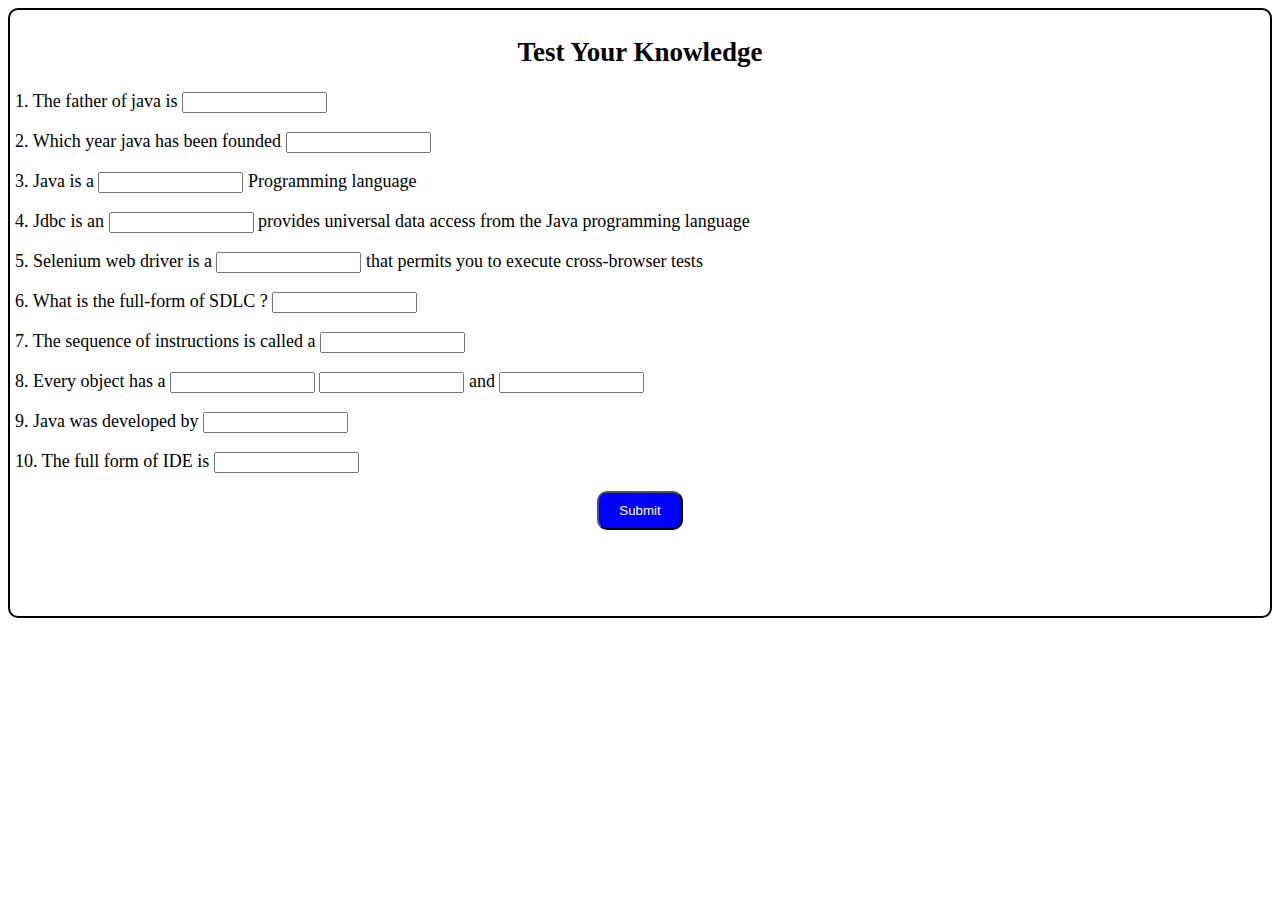
<file: FillBlanks.html>
<!DOCTYPE html>

<html lang="en">
<head>
    <meta charset="utf-8" />
    <title></title>
</head>
<body>
    <style>
        #frame001 {
            background-color: white;
            border: 2px solid black;
            border-radius: 10px;
            width: auto;
            height: auto;
            padding: 5px;
        }

        #color001 {
            color: black;
            font-size: large;
            text-align: left;
        }

        #center001 {
            text-align: center;
        }

        .button001 {
            background-color: blue;
            color: white;
            border-radius: 10px;
            padding-left: 20px;
            padding-right: 20px;
            padding-top: 10px;
            padding-bottom: 10px;
            cursor: pointer;
            position: relative;
        }

        .button002 {
            width: 10px;
            height: 10px;
        }
    </style>
    <div id="frame001">
        <div id="color001">
            <div id="center001">
                <h2>Test Your Knowledge</h2>
            </div>

            <p>1. The father of java is <input type="text" class="check003" id="input001" size="15" /><text class="button002" id="check001"></text></p>
            <p>2. Which year java has been founded <input type="text" id="input002" size="15" /><text class="button002" id="check002"></text></p>
            <p>3. Java is a <input type="text" id="input003" size="15" /><text class="button002" id="check003"></text> Programming language</p>
            <p>4. Jdbc is an <input type="text" id="input004" size="15" /><text class="button002" id="check004"></text> provides universal data access from the Java programming language</p> 
            <p>5. Selenium web driver is a <input type="text" id="input005" size="15" /><text class="button002" id="check005"></text> that permits you to execute cross-browser tests </p>
            <p>6. What is the full-form of SDLC ? <input type="text" id="input006" size="15" /><text class="button002" id="check006"></text> </p>
            <p>7. The sequence of instructions is called a <input type="text" id="input007" size="15" /><text class="button002" id="check007"></text> </p>
            <p>8. Every object has a <input type="text" id="input008" size="15" /><text class="button002" id="check008"></text> <input type="text" id="input009" size="15" /><text class="button002" id="check009"></text> and <input type="text" id="input0010" size="15" /><text class="button002" id="check0010"></text> </p>
            <p>9. Java was developed by <input type="text" id="input0011" size="15" /><text class="button002" id="check0011"></text> </p>
            <p>10. The full form of IDE is <input type="text" id="input0012" size="15" /><text class="button002" id="check0012"></text> </p>
                
       
        <div id="disappear001">
            <div id="center001">
                <button class="button001" onclick="submit001()">Submit</button>
            </div>
        </div>
        
        <br />

        <div id="center001">
            <p id="message001"></p>
            <p id="reload001"></p>
        </div>

                <br />

            <br />

            </div>
    </div>
    <script>
        var g;
        var h;
        var i;
        var j;
        var k;
        var m;
        var n;
        var o;
        var p;
        var q;

        var s;
        var t;
       

        function submit001() {
            
            b = input001.value;
            c = input002.value;
            d = input003.value;
            e = input004.value;
            f = input005.value;
            b1 = input006.value;
            b2 = input007.value;
            b3 = input008.value;
            b4 = input009.value;
            b5 = input0010.value;

            c1 = input0011.value;
            c2 = input0012.value;
    


            if (b == "james gosling" || b == "James Gosling") {
                g = 1;
                input001.value = b;
                check001.innerHTML = "<text class=button002>" + "✔" + "</text>";
            } else {
                input001.value = b;
                check001.innerHTML = "<text class=button002>" + "✖" + "</text>";
            }

            if (c == "1996" || c == "1996") {
                h = 1
                input002.value = c;
                check002.innerHTML = "<text class=button002>" + "✔" + "</text>";
            } else {
                input002.value = c;
                check002.innerHTML = "<text class=button002>" + "✖" + "</text>";
            }

            if (d == "high-level" || d == "High-Level" || d == "high level" || d == "High Level") {
                i = 1;
                input003.value = d;
                check003.innerHTML = "<text class=button002>" + "✔" + "</text>";
            } else {
                input003.value = d;
                check003.innerHTML = "<text class=button002>" + "✖" + "</text>";
            }

            if (e == "api" || e == "API") {
                j = 1;
                input004.value = e;
                check004.innerHTML = "<text class=button002>" + "✔" + "</text>";
            } else {
                input004.value = e;
                check004.innerHTML = "<text class=button002>" + "✖" + "</text>";
            }

            if (f == "web framework" || f == "Web Framework") {
                k = 1;
                input005.value = f;
                check005.innerHTML = "<text class=button002>" + "✔" + "</text>";
            } else {
                input005.value = f;
                check005.innerHTML = "<text class=button002>" + "✖" + "</text>";
            }

            if(b1 == "Software Development Life Cycle" || b1 == "software development life cycle") {
                m=1;
                input006.value = b1;
                check006.innerHTML = "<text class=button002>" + "✔" + "</text>";
            } else {
                input006.value = b1;
                check006.innerHTML = "<text class=button002>" + "✖" + "</text>";

            }

            if(b2 == "program" || b2 == "Program") {
                n=1;
                input007.value = b2;
                check007.innerHTML = "<text class=button002>" + "✔" + "</text>";
            } else {
                input007.value = b2;
                check007.innerHTML = "<text class=button002>" + "✖" + "</text>";

            }

            if(b3 == "state" || b3 == "State") {
                o=1;
                input008.value = b3;
                check008.innerHTML = "<text class=button002>" + "✔" + "</text>";
            } else {
                input008.value = b3;
                check008.innerHTML = "<text class=button002>" + "✖" + "</text>";

            }


            if(b4 == "behaviour" || b4 == "Behaviour") {
                p=1;
                input009.value = b4;
                check009.innerHTML = "<text class=button002>" + "✔" + "</text>";
            } else {
                input009.value = b4;
                check009.innerHTML = "<text class=button002>" + "✖" + "</text>";

            }

            if(b5 == "identity" || b5 == "Identity") {
                q=1;
                input0010.value = b5;
                check0010.innerHTML = "<text class=button002>" + "✔" + "</text>";
            } else {
                input0010.value = b5;
                check0010.innerHTML = "<text class=button002>" + "✖" + "</text>";

            }


            if(c1 == "sun microsystems" || c1 == "Sun Microsystems") {
                s=1;
                input0011.value = c1;
                check0011.innerHTML = "<text class=button002>" + "✔" + "</text>";
            } else {
                input0011.value = c1;
                check0011.innerHTML = "<text class=button002>" + "✖" + "</text>";

            }


            if(c2 == "integrated development environment" || c2 == "Integrated Development Environment") {
                t=1;
                input0012.value = c2;
                check0012.innerHTML = "<text class=button002>" + "✔" + "</text>";
            } else {
                input0012.value = c2;
                check0012.innerHTML = "<text class=button002>" + "✖" + "</text>";

            }

            

            if (g == 1 && h == 1 && i == 1 && j == 1 && k == 1 && m == 1 && n == 1 && o == 1 && p == 1 && q == 1 && s == 1 && t == 1) {
                message001.innerHTML = "Congratulation! You have successfully finished this quiz.";
                disappear001.innerHTML = "";
                reload001.innerHTML = "<div id=center001><button class=button001 onclick=repeat001()>Repeat</button></div>";
            }
        }

            function repeat001() {
                location.reload();
            }
    </script>
</body>
</html>
</file>
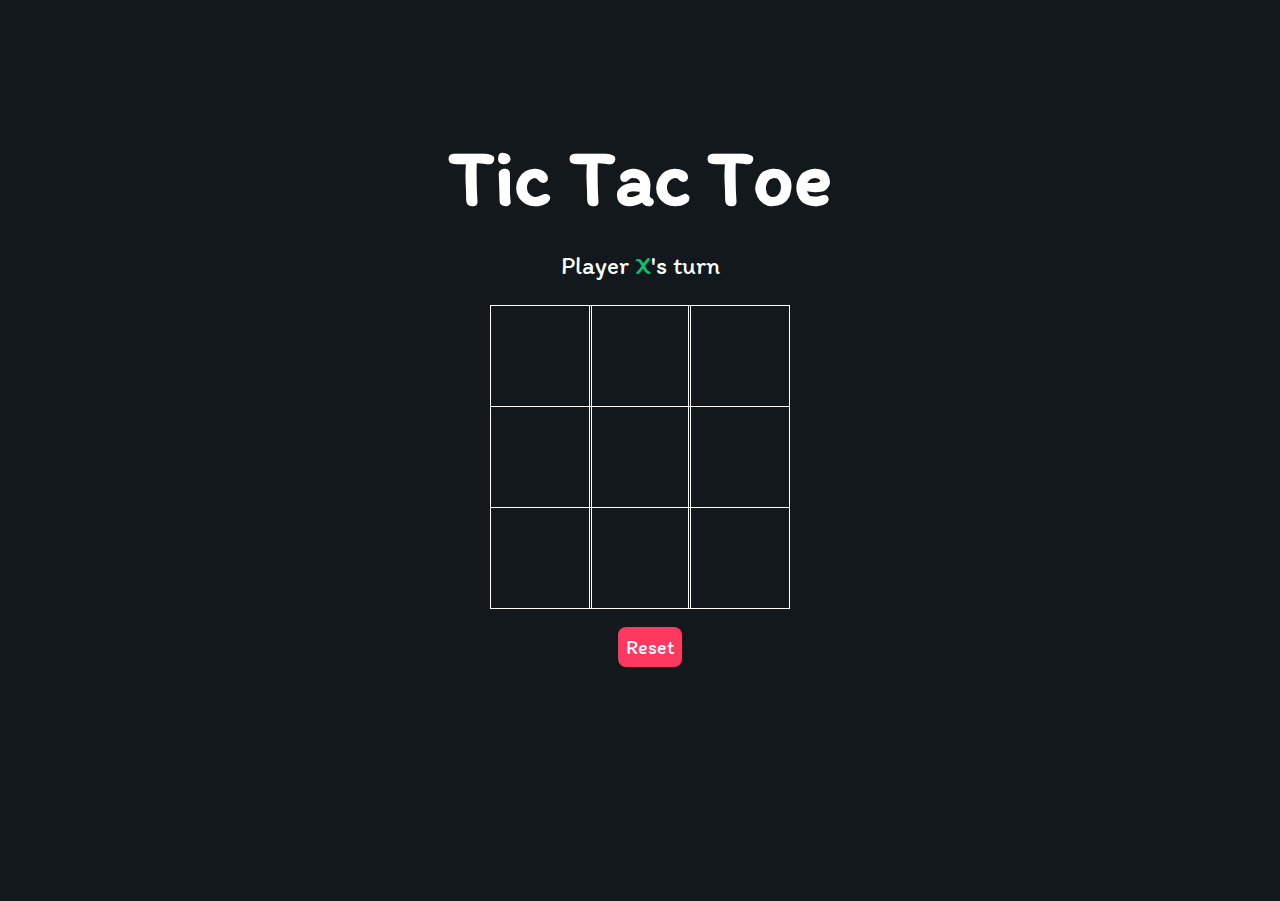
<file: tictac.html>
<html lang="en">
<head>
    <meta charset="UTF-8">
    <meta http-equiv="X-UA-Compatible" content="IE=edge">
    <meta name="viewport" content="width=device-width, initial-scale=1.0">
    <link rel="preconnect" href="https://fonts.gstatic.com">
    <link href="https://fonts.googleapis.com/css2?family=Itim&display=swap" rel="stylesheet">
    <script src="./tictac.js"></script>
    <title>Tic-Tac-Toe</title>
    <style>
        * {
    padding: 0;
    margin: 0;
    font-family: 'Itim', cursive;
}

.background {
    background-color: #12181B;
    height: 100vh;
    padding-top: 1px;
}

.title {
    color: white;
    text-align: center;
    font-size: 40px;
    margin-top: 10%;
}

.display {
    color: white;
    font-size: 25px;
    text-align: center;
    margin-top: 1em;
    margin-bottom: 1em;
}

.hide {
    display: none;
}

.container {
    margin: 0 auto;
    display: grid;
    grid-template-columns: 33% 33% 33%;
    grid-template-rows: 33% 33% 33%;
    max-width: 300px;

}

.tile {
    border: 1px solid white;
    min-width: 100px;
    min-height: 100px;
    display: flex;
    justify-content: center;
    align-items: center;
    font-size: 50px;
    cursor: pointer;
}

.playerX {
    color: #09C372;
}

.playerO {
    color: #498AFB;
}

.controls {
    display: flex;
    flex-direction: row;
    justify-content: center;
    align-items: center;
    margin-top: 1em;
}

.controls button {
    color: white;
    padding: 8px;
    border-radius: 8px;
    border: none;
    font-size: 20px;
    margin-left: 1em;
    cursor: pointer;
}

.restart {
    background-color: #498AFB;
}

#reset {
    background-color: #FF3860;
}
    </style>
</head>
<body>
    <main class="background">
        <section class="title">
            <h1>Tic Tac Toe</h1>
        </section>
        <section class="display">
            Player <span class="display-player playerX">X</span>'s turn
        </section>
        <section class="container">
            <div class="tile"></div>
            <div class="tile"></div>
            <div class="tile"></div>
            <div class="tile"></div>
            <div class="tile"></div>
            <div class="tile"></div>
            <div class="tile"></div>
            <div class="tile"></div>
            <div class="tile"></div>
        </section>
        <section class="display announcer hide"></section>
        <section class="controls">
            <button id="reset">Reset</button>
        </section>
    </main>
</body>
</html>
</file>
